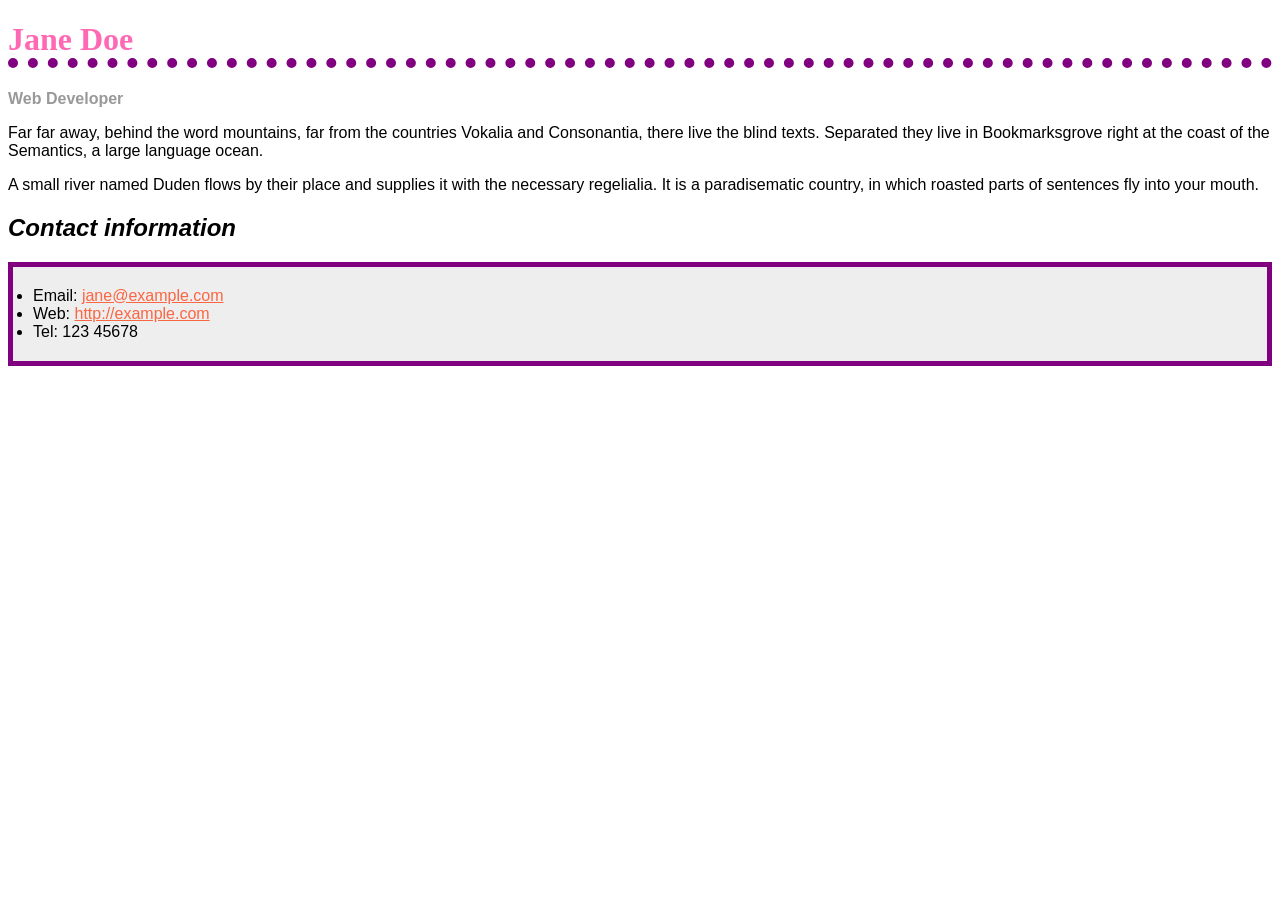
<file: biography.html>
<!doctype html>
<html lang="en">

  <head>
    <meta charset="utf-8">
    <title>Formatting a biography</title>
    <style>
    
        body {
            font-family: Arial, Helvetica, sans-serif;
        }

        h1 {
            color: hotpink;
            font-size: 2em;
            font-family: Georgia, 'Times New Roman', Times, serif;
            border-bottom: 10px dotted purple;
        }

        h2 {
            font-size: 1.5em;
            font-style: italic;
        }

        .job-title {
            color: #999999;
            font-weight: bold;
        }

        a:link, a:visited {
            color: #fb6542;
        }

        a:hover {
            text-decoration: none;
            color: green;

        }

        ul {
            border: 5px solid purple;
            background-color: #eeeeee;
            padding: 20px
        }
    
    </style>
  </head>

  <body>

    <h1>Jane Doe</h1>
    <div class="job-title">Web Developer</div>
    <p>Far far away, behind the word mountains, far from the countries Vokalia and Consonantia, there live the blind texts. Separated they live in Bookmarksgrove right at the coast of the Semantics, a large language ocean.</p>

    <p>A small river named Duden flows by their place and supplies it with the necessary regelialia. It is a paradisematic country, in which roasted parts of sentences fly into your mouth.
    </p>

    <h2>Contact information</h2>
    <ul>
      <li>Email:
        <a href="mailto:jane@example.com">jane@example.com</a>
      </li>
      <li>Web:
        <a href="http://example.com">http://example.com</a>
      </li>
      <li>Tel: 123 45678</li>
    </ul>

  </body>

</html>
</file>
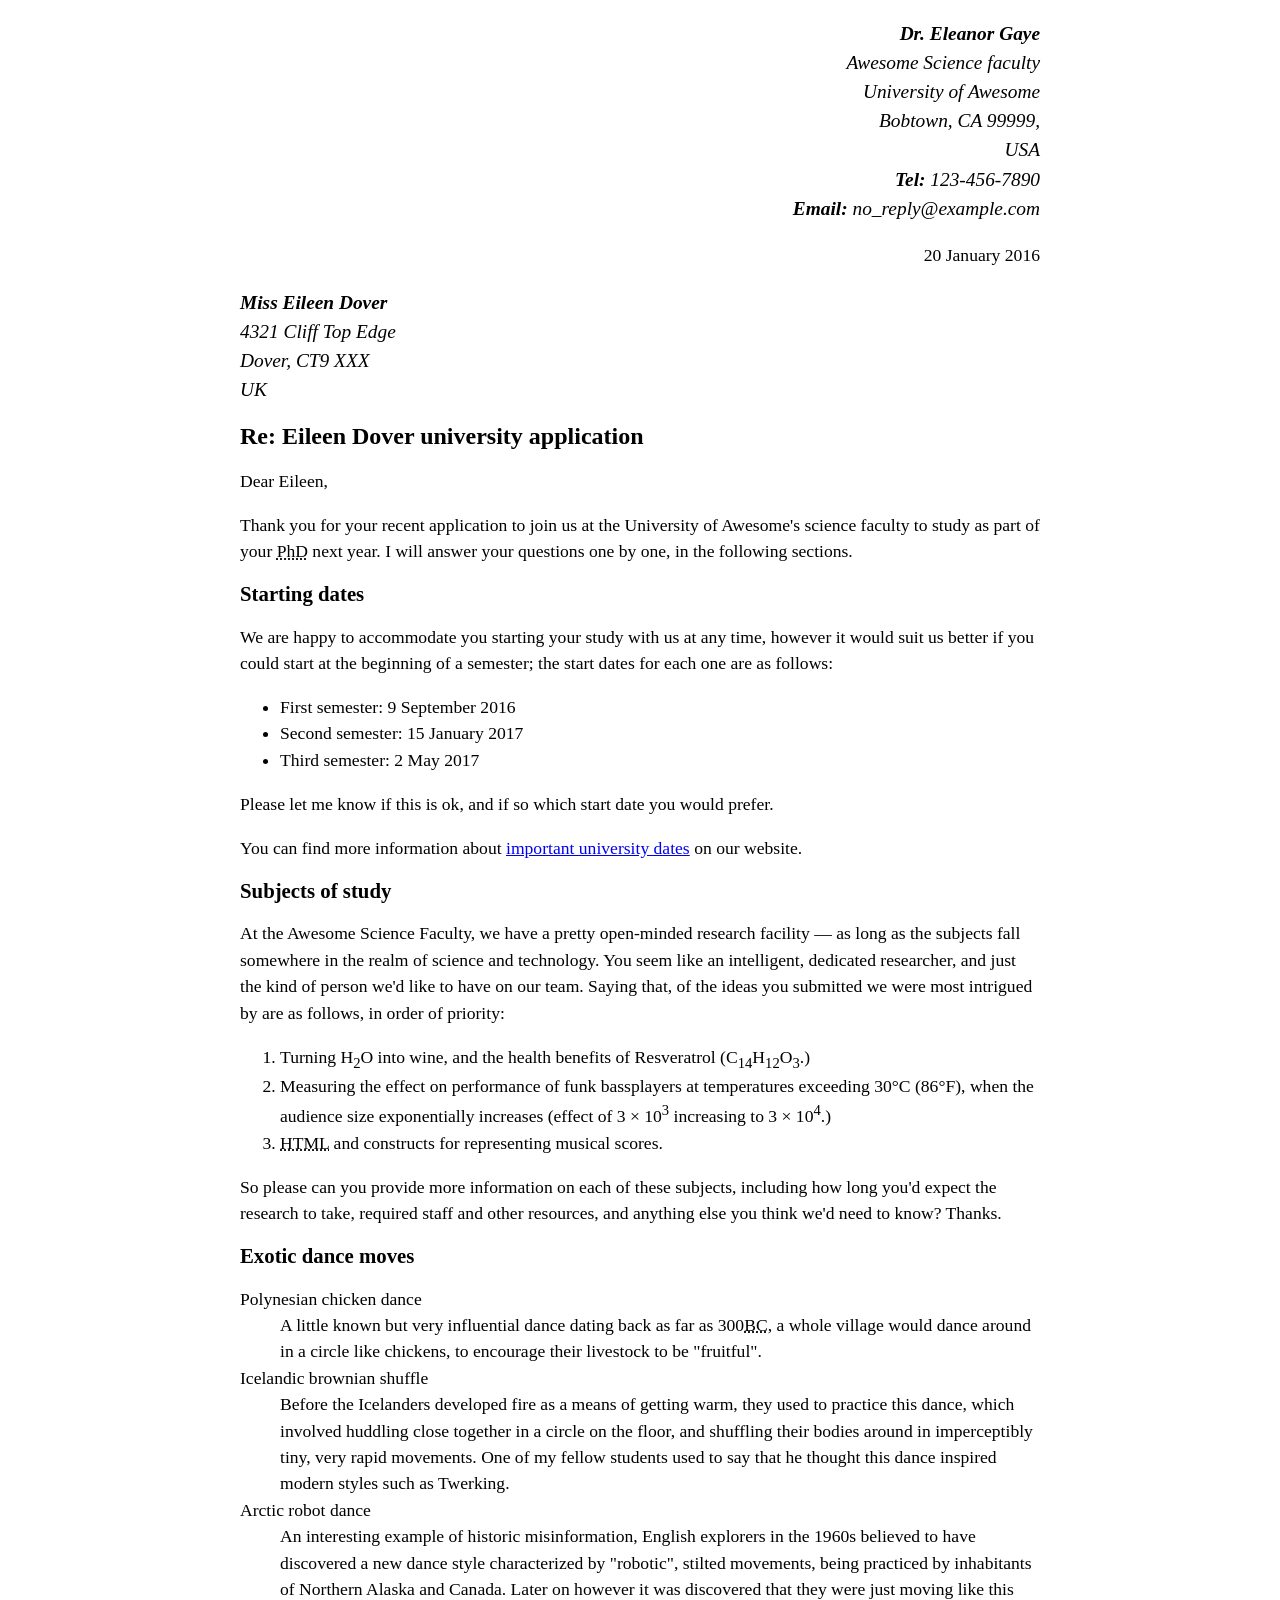
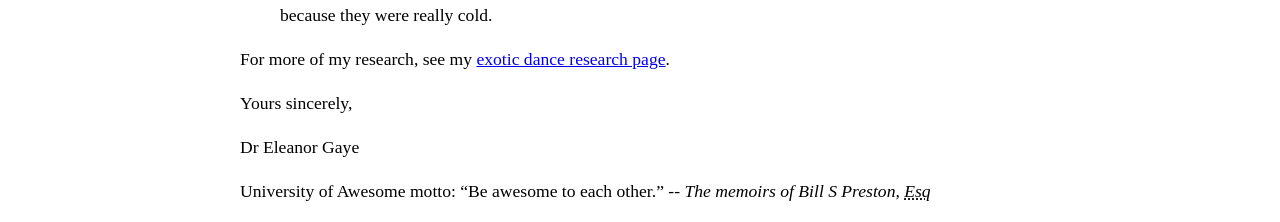
<file: letter.html>
<!DOCTYPE html>
<html lang="en-US">

  <head>
    <meta charset="utf-8">
    <meta name="author" content="Eleanor Gaye">
    <title>Assessment: marking up a letter</title>
    <style>
      body {
        max-width: 800px;
        margin: 0 auto;
      }

      .sender-column {
        text-align: right;
      }

      h1 {
        font-size: 1.5em;
      }

      h2 {
        font-size: 1.3em;
      }

      p,
      ul,
      ol,
      dl,
      address {
        font-size: 1.1em;
      }

      p,
      li,
      dd,
      dt,
      address {
        line-height: 1.5;
      }

    </style>
  </head>

  <body>
    <address class="sender-column">
      <p>
        <strong>Dr. Eleanor Gaye</strong><br>
        Awesome Science faculty<br>
        University of Awesome<br>
        Bobtown, CA 99999,<br>
        USA<br>
        <strong>Tel: </strong>123-456-7890<br>
        <strong>Email: </strong>no_reply@example.com<br>
      </p>
    </address>
    <p class="sender-column"><time datetime="2016-01-20">20 January 2016</time></p>
    <address>
      <p>
        <strong>Miss Eileen Dover</strong><br>
        4321 Cliff Top Edge<br>
        Dover, CT9 XXX<br>
        UK<br>
      </p>
    </address>
    <h1>Re: Eileen Dover university application</h1>
    <p>Dear Eileen, </p>
    <p>Thank you for your recent application to join us at the University of Awesome's science faculty to study as part of your <abbr title="Doctor of Philosophy">PhD</abbr> next year. I will answer your questions one by one, in the following sections.</p>
    <h2>Starting dates</h2>
    <p>We are happy to accommodate you starting your study with us at any time, however it would suit us better if you could start at the beginning of a semester; the start dates for each one are as follows:</p>
    <ul>
      <li>First semester: <time datetime="2016-09-09">9 September 2016</time></li>
      <li>Second semester: <time datetime="2017-01-15">15 January 2017</time></li>
      <li>Third semester: <time datetime="2017-05-02">2 May 2017</time></li>
    </ul>
    <p>Please let me know if this is ok, and if so which start date you would prefer.</p>
    <p>You can find more information about <a href="http://example.com" title="information about university dates">important university dates</a> on our website.</p>
    <h2>Subjects of study</h2>
    <p>At the Awesome Science Faculty, we have a pretty open-minded research facility — as long as the subjects fall somewhere in the realm of science and technology. You seem like an intelligent, dedicated researcher, and just the kind of person we'd like to have on our team. Saying that, of the ideas you submitted we were most intrigued by are as follows, in order of priority:</p>
    <ol>
      <li>Turning H<sub>2</sub>O into wine, and the health benefits of Resveratrol (C<sub>14</sub>H<sub>12</sub>O<sub>3</sub>.)</li>
      <li>Measuring the effect on performance of funk bassplayers at temperatures exceeding 30°C (86°F), when the audience size exponentially increases (effect of 3 × 10<sup>3</sup> increasing to 3 × 10<sup>4</sup>.)</li>
      <li><abbr title="HyperText Markup Language">HTML</abbr> and <abbr title="Cascading Style Sheets"></abbr> constructs for representing musical scores.</li>
    </ol>
    <p>So please can you provide more information on each of these subjects, including how long you'd expect the research to take, required staff and other resources, and anything else you think we'd need to know? Thanks.</p>
    <h2>Exotic dance moves</h2>
    <dl>
      <dt>Polynesian chicken dance</dt>
      <dd>
        A little known but very influential dance dating back as far as 300<abbr title="Before Christ">BC</abbr>, a whole village would dance around in a circle like chickens, to encourage their livestock to be "fruitful".
      </dd>
      <dt>Icelandic brownian shuffle</dt>
      <dd>
        Before the Icelanders developed fire as a means of getting warm, they used to practice this dance, which involved huddling close together in a circle on the floor, and shuffling their bodies around in imperceptibly tiny, very rapid movements. One of my fellow students used to say that he thought this dance inspired modern styles such as Twerking.
      </dd>
      <dt>Arctic robot dance</dt>
      <dd>
        An interesting example of historic misinformation, English explorers in the 1960s believed to have discovered a new dance style characterized by "robotic", stilted movements, being practiced by inhabitants of Northern Alaska and Canada. Later on however it was discovered that they were just moving like this because they were really cold.
      </dd>
    </dl>
    <p>For more of my research, see my <a href="http://example.com" title="information about exotic dance research">exotic dance research page</a>.</p>
    <p>Yours sincerely,</p>
    <p>Dr Eleanor Gaye</p>
    <p>University of Awesome motto: <q>Be awesome to each other.</q> -- <cite>The memoirs of Bill S Preston, <abbr title="Esquire">Esq</abbr></cite></p>
  </body>

</html>
</file>
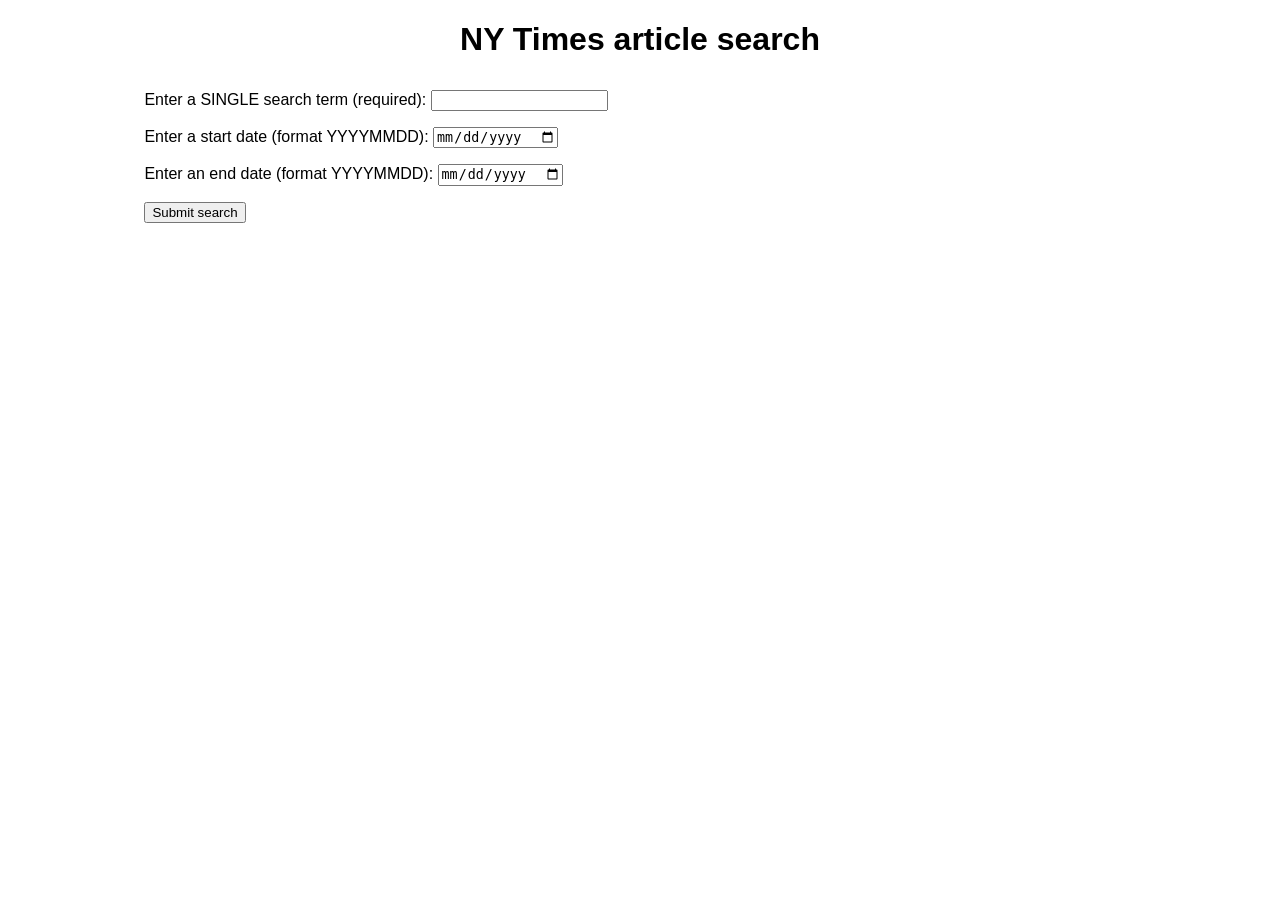
<file: nytimes.html>
<!DOCTYPE html>
<html lang="en-us">
  <head>
    <meta charset="utf-8">
    <meta name="viewport" content="width=device-width, initial-scale=1.0">
    <title>NY Times API example</title>
  <script src="nytimes.js" defer></script>
    <link href="nytimes.css" rel="stylesheet">
  </head>
<body>
  <h1>NY Times article search</h1>

  <div class="wrapper">

    <div class="controls">
      <form>
        <p>
          <label for="search">Enter a SINGLE search term (required): </label>
          <input type="text" id="search" class="search" required>
        </p>
        <p>
          <label for="start-date">Enter a start date (format YYYYMMDD): </label>
          <input type="date" id="start-date" class="start-date" pattern="[0-9]{8}">
        </p>
        <p>
          <label for="end-date">Enter an end date (format YYYYMMDD): </label>
          <input type="date" id="end-date" class="end-date" pattern="[0-9]{8}">
        </p>
        <p>
          <button class="submit">Submit search</button>
        </p>
      </form>
    </div>

    <div class="results">
      <nav>
        <button class="prev">Previous 10</button>
        <button class="next">Next 10</button>
      </nav>

      <section>
      </section>
    </div>

  </div>

</body>
</html>
</file>
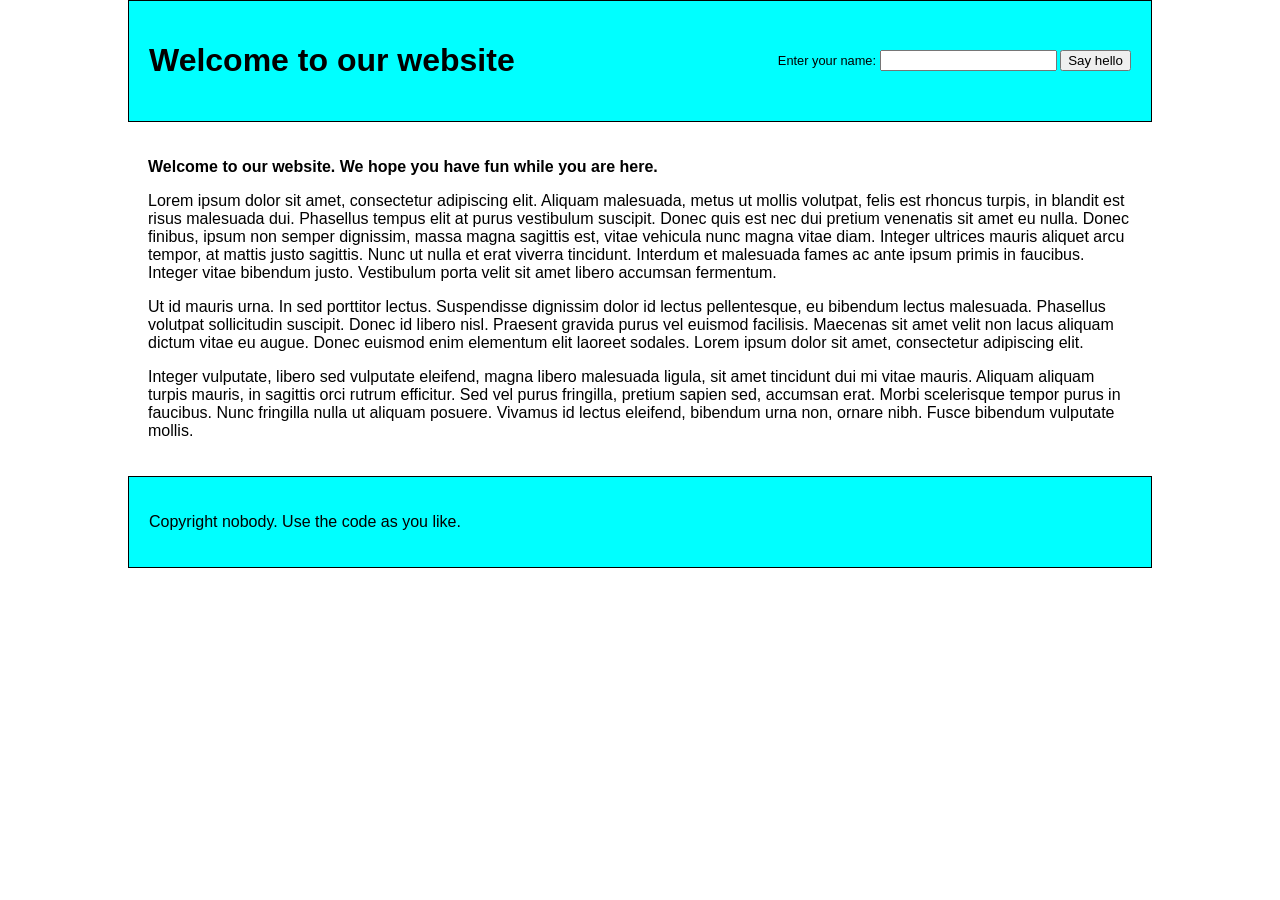
<file: personal-greeting.html>
<!DOCTYPE html>
<html lang="en-us">
  <head>
    <meta charset="utf-8">
    <meta name="viewport" content="width=device-width, initial-scale=1.0">
    <title>Personal greeting</title>
    <style>
      html {
        font-family: sans-serif;
      }

      body {
        margin: 0 auto;
        max-width: 1024px;
      }

      main {
        padding: 20px;
      }

      header, footer {
        background: cyan;
        padding: 20px;
        border: 1px solid black;
      }

      header {
        display: flex;
        align-items: center;
        justify-content: space-between;
      }

      form {
        font-size: 0.8rem;
      }

      .personal-greeting {
        font-weight: bold;
      }
    </style>
    <script src="personal-greeting.js" defer></script>
  </head>
  <body>
    <header>
      <h1>Our website</h1>

      <form>
        <div class="remember">
          <label for="entername">Enter your name:</label>
          <input id="entername" type="text" required>
          <input id="submitname" type="submit" value="Say hello">
        </div>
        <div class="forget">
          <label for="forgetname">Want me to forget you?</label>
          <input id="forgetname" type="reset" value="Forget">
        </div>
      </form>
    </header>

    <main>

      <p class="personal-greeting">Welcome to our website.</p>

      <p>Lorem ipsum dolor sit amet, consectetur adipiscing elit. Aliquam malesuada, metus ut mollis volutpat, felis est rhoncus turpis, in blandit est risus malesuada dui. Phasellus tempus elit at purus vestibulum suscipit. Donec quis est nec dui pretium venenatis sit amet eu nulla. Donec finibus, ipsum non semper dignissim, massa magna sagittis est, vitae vehicula nunc magna vitae diam. Integer ultrices mauris aliquet arcu tempor, at mattis justo sagittis. Nunc ut nulla et erat viverra tincidunt. Interdum et malesuada fames ac ante ipsum primis in faucibus. Integer vitae bibendum justo. Vestibulum porta velit sit amet libero accumsan fermentum.</p>

      <p>Ut id mauris urna. In sed porttitor lectus. Suspendisse dignissim dolor id lectus pellentesque, eu bibendum lectus malesuada. Phasellus volutpat sollicitudin suscipit. Donec id libero nisl. Praesent gravida purus vel euismod facilisis. Maecenas sit amet velit non lacus aliquam dictum vitae eu augue. Donec euismod enim elementum elit laoreet sodales. Lorem ipsum dolor sit amet, consectetur adipiscing elit.</p>

      <p>Integer vulputate, libero sed vulputate eleifend, magna libero malesuada ligula, sit amet tincidunt dui mi vitae mauris. Aliquam aliquam turpis mauris, in sagittis orci rutrum efficitur. Sed vel purus fringilla, pretium sapien sed, accumsan erat. Morbi scelerisque tempor purus in faucibus. Nunc fringilla nulla ut aliquam posuere. Vivamus id lectus eleifend, bibendum urna non, ornare nibh. Fusce bibendum vulputate mollis.</p>

    </main>

    <footer>
      <p>Copyright nobody. Use the code as you like.</p>
    </footer>
  </body>
</html>
</file>
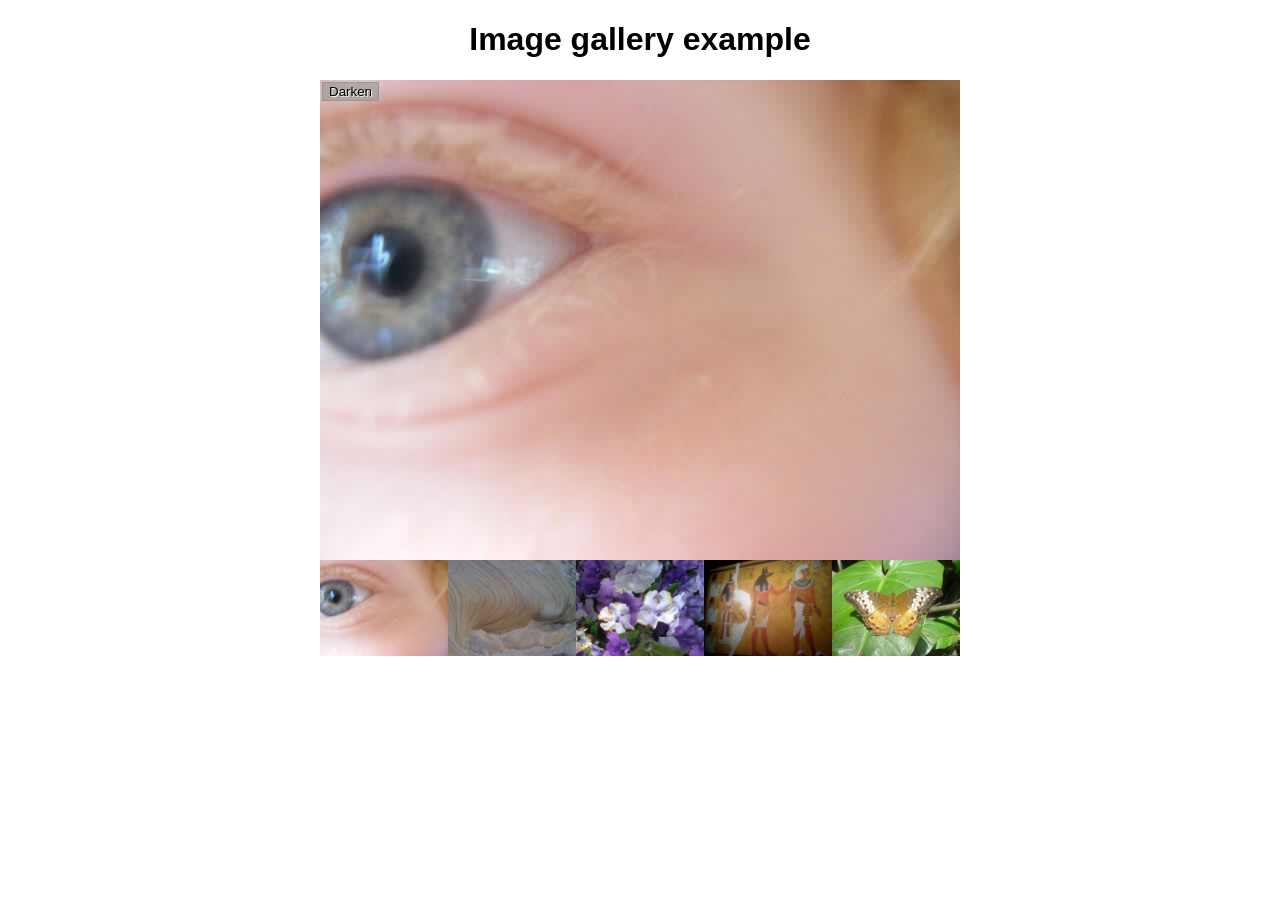
<file: JS Direct Manipulation/image.html>
<!DOCTYPE html>
<html lang="en-us">
  <head>
    <meta charset="utf-8">

    <title>Image gallery</title>

    <link rel="stylesheet" href="image.css">
    
  </head>

  <body>
    <h1>Image gallery example</h1>

    <div class="full-img">
      <img class="displayed-img" src="images/pic1.jpg" alt="Closeup of a human eye">
      <div class="overlay"></div>
      <button class="dark">Darken</button>
    </div>

    <div class="thumb-bar">


    </div>
    <script src="image.js"></script>
  </body>
</html>
</file>
<file: nytimes.css>
body {
  font-family: sans-serif;
}

.wrapper {
  width: 80%;
  margin: 0 auto;
  display: flex;
}

.controls, .results {
  flex: 1;
  padding: 10px;
}

form p:nth-of-type(1) {
  margin-top: 0;
}

h1 {
  text-align: center;
}

h2 {
  font-size: 20px;
}

article p {
  font-size: 14px;
  line-height: 1.5;
}

article p.keywords {
  line-height: 2;
}

nav {
  margin-bottom: 50px;
}

.prev {
  float: left;
}

.next {
  float: right;
}

article {
  padding: 10px;
  margin-bottom: 20px;
  background-color: #ddd;
  border: 1px solid #ccc;
}

img {
  float: right;
  margin-left: 20px;
  max-width: 200px;
}

span {
  background-color: #ccc;
  padding: 5px;
  margin: 5px;
}
</file>
<file: JS Direct Manipulation/image.css>
h1 {
  font-family: helvetica, arial, sans-serif;
  text-align: center;
}

body {
  width: 640px;
  margin: 0 auto;
}

.full-img {
  position: relative;
  display: block;
  width: 640px;
  height: 480px;
}

.overlay {
  position: absolute;
  top: 0;
  left: 0;
  width: 640px;
  height: 480px;
  background-color: rgba(0,0,0,0);
}

button {
  border: 0;
  background: rgba(150,150,150,0.6);
  text-shadow: 1px 1px 1px white;
  border: 1px solid #999;
  position: absolute;
  cursor: pointer;
  top: 2px;
  left: 2px;
}

.thumb-bar img {
  display: block;
  width: 20%;
  float: left;
  cursor: pointer;
}
</file>
